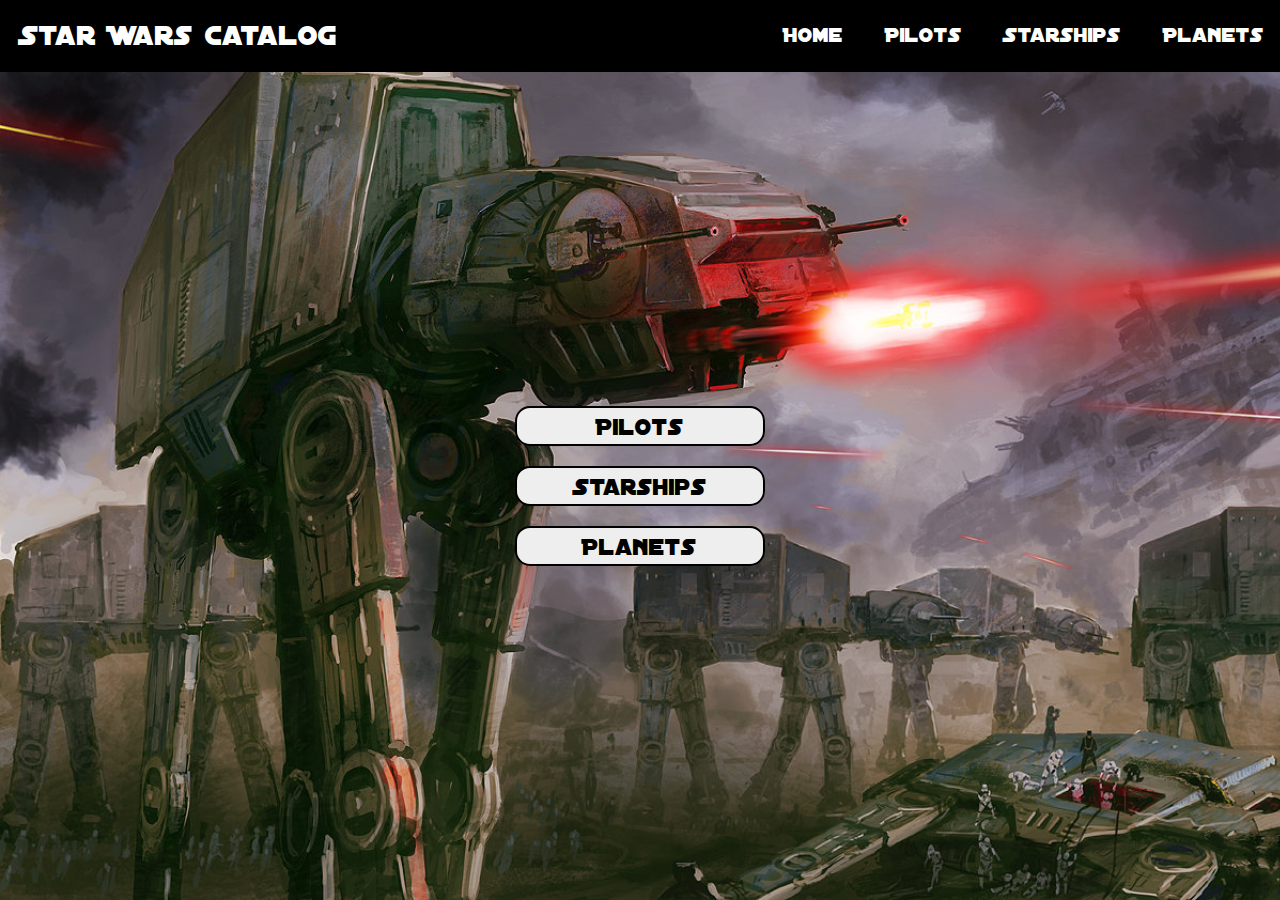
<file: index.html>
<!DOCTYPE html>
<html lang="en">

<head>
    <meta charset="UTF-8">
    <meta http-equiv="X-UA-Compatible" content="IE=edge">
    <meta name="viewport" content="width=device-width, initial-scale=1.0">
    <title>Star Wars Catalog - API</title>
    <link rel="stylesheet" href="styles.css">
</head>

<body>
    <header class="header">
        <div class="title">Star Wars catalog</div>
        <div class="pages">
            <a href="index.html"><div class="home">Home</div></a>
            <a href="pages/pilots/index.html"><div class="pilots">Pilots</div></a>
            <a href="pages/starships/index.html"><div class="starships">Starships</div></a>
            <a href="pages/planets/index.html"><div class="planets">Planets</div></a>
        </div>
    </header>
    <div class="main">
        <a href="pages/pilots/index.html" class="nav-btn">Pilots</a>
        <a href="pages/starships/index.html" class="nav-btn">Starships</a>
        <a href="pages/planets/index.html" class="nav-btn">Planets</a>        
    </div>
</body>

</html>
</file>
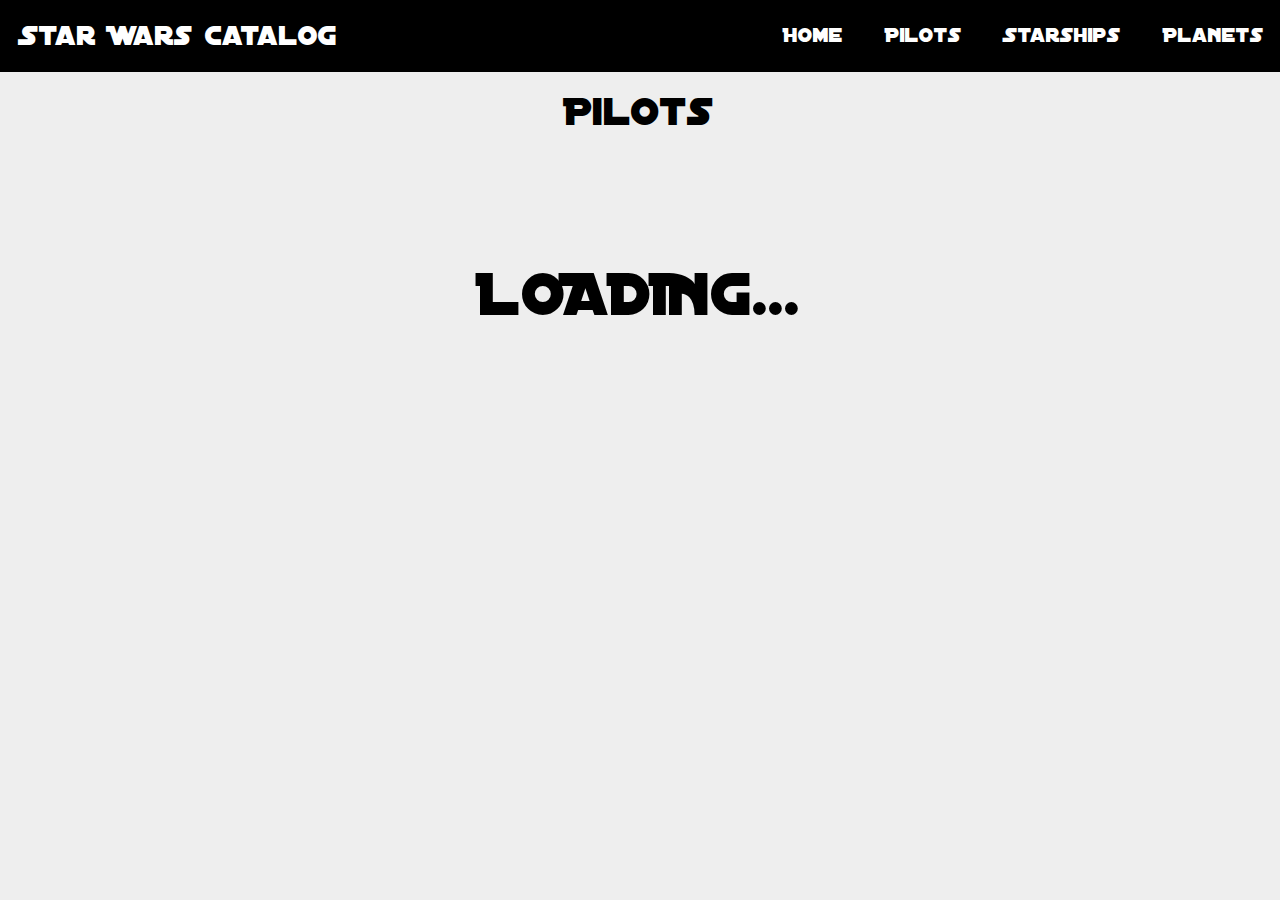
<file: pages/pilots/index.html>
<!DOCTYPE html>
<html lang="en">

<head>
    <meta charset="UTF-8">
    <meta http-equiv="X-UA-Compatible" content="IE=edge">
    <meta name="viewport" content="width=device-width, initial-scale=1.0">
    <meta name="referrer" content="no-referrer">
    <title>Star Wars Catalog - Pilots</title>
    <script src="pilots_script.js" defer></script>
    <link rel="stylesheet" href="../styles.css">
</head>

<body>
    <header class="header">
        <div class="title">Star Wars catalog</div>
        <div class="pages">
            <a href="../../index.html">
                <div class="home">Home</div>
            </a>
            <a href="index.html">
                <div class="pilots">Pilots</div>
            </a>
            <a href="../starships/index.html">
                <div class="starships">Starships</div>
            </a>
            <a href="../planets/index.html">
                <div class="planets">Planets</div>
            </a>
        </div>
    </header>
    <div class="main">
        <div class="content-title">Pilots</div>
        <div class="card-organizer"></div>
        <div class="loading">LOADING...</div>
    </div>
</body>

</html>
</file>
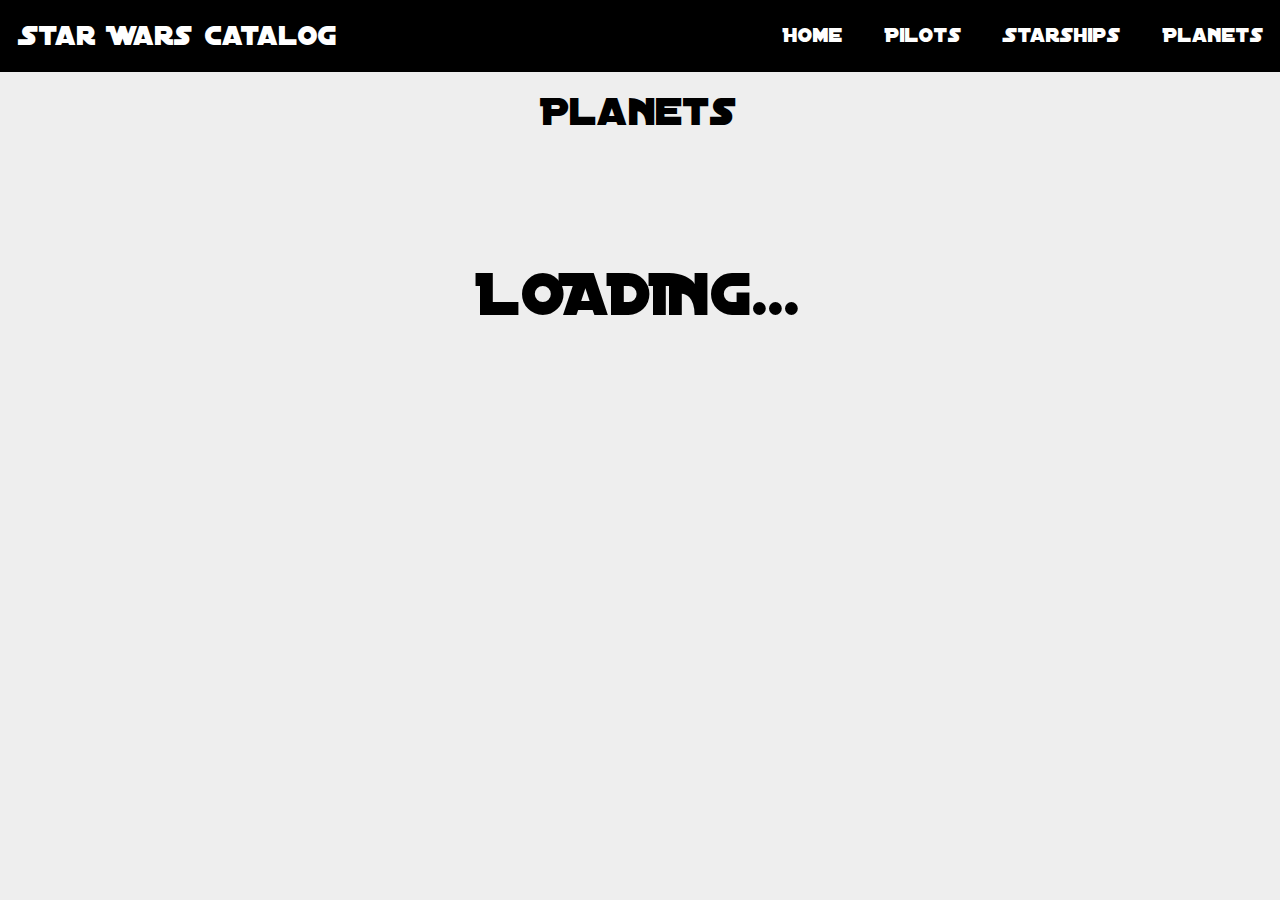
<file: pages/planets/index.html>
<!DOCTYPE html>
<html lang="en">

<head>
    <meta charset="UTF-8">
    <meta http-equiv="X-UA-Compatible" content="IE=edge">
    <meta name="viewport" content="width=device-width, initial-scale=1.0">
    <meta name="referrer" content="no-referrer">
    <title>Star Wars Catalog - Planets</title>
    <script src="planets_script.js" defer></script>
    <link rel="stylesheet" href="../styles.css">
</head>

<body>
    <header class="header">
        <div class="title">Star Wars catalog</div>
        <div class="pages">
            <a href="../../index.html">
                <div class="home">Home</div>
            </a>
            <a href="../pilots/index.html">
                <div class="pilots">Pilots</div>
            </a>
            <a href="../starships/index.html">
                <div class="starships">Starships</div>
            </a>
            <a href="index.html">
                <div class="planets">Planets</div>
            </a>
        </div>
    </header>
    <div class="main">
        <div class="content-title">Planets</div>
        <div class="card-organizer"></div>
        <div class="loading">LOADING...</div>
    </div>
</body>

</html>
</file>
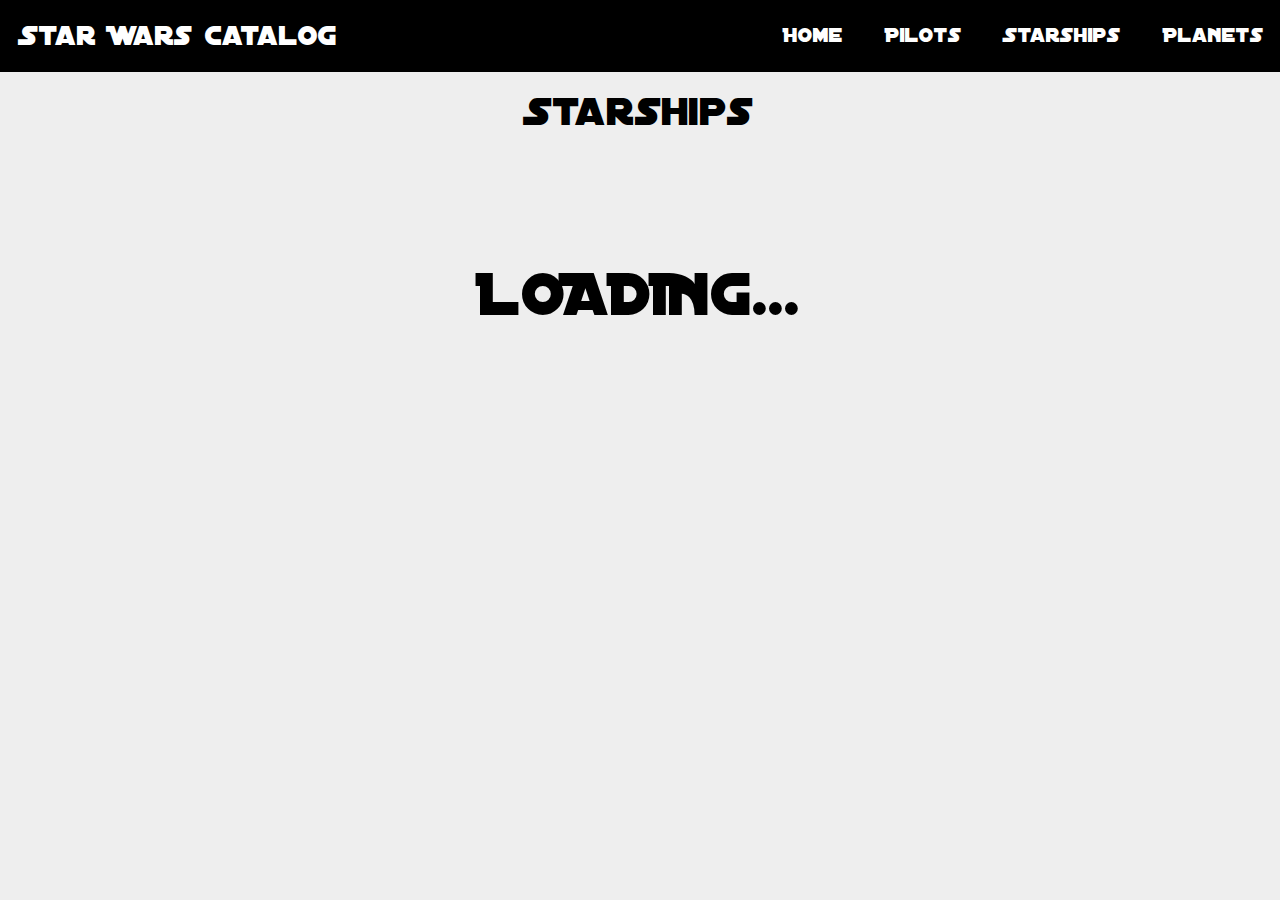
<file: pages/starships/index.html>
<!DOCTYPE html>
<html lang="en">

<head>
    <meta charset="UTF-8">
    <meta http-equiv="X-UA-Compatible" content="IE=edge">
    <meta name="viewport" content="width=device-width, initial-scale=1.0">
    <meta name="referrer" content="no-referrer">
    <title>Star Wars Catalog - Starships</title>
    <script src="starships_script.js" defer></script>
    <link rel="stylesheet" href="../styles.css">
</head>

<body>
    <header class="header">
        <div class="title">Star Wars catalog</div>
        <div class="pages">
            <a href="../../index.html">
                <div class="home">Home</div>
            </a>
            <a href="../pilots/index.html">
                <div class="pilots">Pilots</div>
            </a>
            <a href="index.html">
                <div class="starships">Starships</div>
            </a>
            <a href="../planets/index.html">
                <div class="planets">Planets</div>
            </a>
        </div>
    </header>
    <div class="main">
        <div class="content-title">Starships</div>
        <div class="card-organizer"></div>
        <div class="loading">LOADING...</div>
    </div>
</body>

</html>
</file>
<file: styles.css>
@font-face {
    font-family: 'distant_galaxy';
    src: url('./fonts/DISTGRG_-webfont.woff') format('woff');         
    font-weight: normal;
    font-style: normal;
}

* {
    box-sizing: border-box;
    margin: 0;
    font-family: 'distant_galaxy';
}

a:link, a:visited {
    color: white;
    text-decoration: none;
}

.nav-btn:link, .nav-btn:visited {
    color: #000;
    text-decoration: none;
}

@media (max-width: 500px) {
    body {
        height: 100vh;
        display: grid;
        grid-template-rows: repeat(5, auto) 5fr;
    }

    .header {
        background-color: #000;
        color: white;
        font-size: 1.7rem;
        display: flex;
        flex-direction: column;
        align-items: center;
        padding: 10px;
    }

    .title {
        font-size: 2.0rem;
        border-bottom: 2px solid white;
    }

    .pages {
        padding: 10px;
    }

    .main {
        background-color: #EEEEEE;
        height: 100vh;
        width: 100vw;
        display: grid;
        grid-template-rows: repeat(3, 80px);
        place-items: center;
        gap: 30px;
    }

    .nav-btn {
        height: 40px;
        line-height: 40px;
        width: 250px;
        background-color: #EEEEEE;
        border-radius: 15px;
        border: 2px solid #000;
        font-size: 1.5rem;
        text-align: center;
    }
}

@media (min-width: 501px) {
body {
    background-image: url(images/wallpaper.jpeg);
    background-size: cover;
    height: 100vh;
    display: grid;
    grid-template-rows: 72px 10fr;
}

.header {
    background-color: #000;
    color: white;
    font-size: 1.3rem;
    display: grid;
    grid-template-columns: 60% 40%;
}

.title {
    font-size: 1.8rem;
    align-self: center;
    padding-left: 20px;
}

.pages {
    display: flex;
    justify-content: space-around;
    align-items: center;
    gap: 10px;
}

.main {
    display: flex;
    flex-direction: column;
    justify-content: center;
    align-items: center;
    gap: 20px;
}

.nav-btn {
    height: 40px;
    line-height: 40px;
    width: 250px;
    background-color: #EEEEEE;
    border-radius: 15px;
    border: 2px solid #000;
    font-size: 1.5rem;
    text-align: center;
}
}
</file>
<file: pages/styles.css>
@font-face {
    font-family: 'distant_galaxy';
    src: url('../fonts/DISTGRG_-webfont.woff') format('woff');         
    font-weight: normal;
    font-style: normal;
}

* {
    box-sizing: border-box;
    margin: 0;
    font-family: 'distant_galaxy';
}

a:link, a:visited {
    color: white;
    text-decoration: none;
}

@media (max-width: 500px) {
    body {
        height: 100vh;
        display: grid;
        grid-template-rows: repeat(5fr, auto) 5fr;
    }

    .header {
        background-color: #000;
        color: white;
        font-size: 1.7rem;
        display: flex;
        flex-direction: column;
        align-items: center;
        padding: 10px;
    }

    .title {
        font-size: 2.0rem;
        border-bottom: 2px solid white;
    }

    .pages {
        padding: 10px;
    }

    .main {
        background-color: #EEEEEE;
        height: 100vh;
    }

    .card-organizer {
        display: grid;
        place-items: center;
        gap: 20px;
        grid-template-columns: repeat(auto-fit, minmax(320px, 1fr));
        padding: 5px;
    }

    .content-title {
        text-align: center;
        padding: 20px;
        font-size: 2.6rem;
    }
    
    .card {
        height: 270px;
        width: 320px;
        border: 1px solid #1F2738;
        display: flex;
        align-items: flex-end;
        flex-direction: column;
    }

    .element-name {
        width: 320px;
        height: 40px;
        line-height: 40px;
        font-size: 1.2rem;
        background-color: #1F2738;
        color: white;
        text-align: center;
    }

    .placeholder {
        height: 100%;
        width: 100%;
        overflow: hidden;
    }

    .loading {
        font-size: 4.0rem;
        text-align: center;
        padding: 100px;
    }

}

@media (min-width: 501px) {
body {
    height: 100vh;
    display: grid;
    grid-template-rows: 72px 10fr;
}

.header {
    background-color: #000;
    color: white;
    font-size: 1.3rem;
    display: grid;
    grid-template-columns: 60% 40%;
}

.title {
    font-size: 1.8rem;
    align-self: center;
    padding-left: 20px;
}

.pages {
    display: flex;
    justify-content: space-around;
    align-items: center;
    gap: 10px;
}

.main {
    background-color: #EEEEEE;
}

.card-organizer {
    display: grid;
    place-items: center;
    gap: 20px;
    grid-template-columns: repeat(auto-fit, minmax(320px, 1fr));
    padding: 5px;
}

.content-title {
    text-align: center;
    padding: 20px;
    font-size: 2.6rem;
}

.card {
    height: 270px;
    width: 320px;
    border: 3px solid #1F2738;
    display: flex;
    align-items: center;
    flex-direction: column;
}

.element-name {
    width: 316px;
    height: 50px;
    line-height: 50px;
    font-size: 1.2rem;
    background-color: #1F2738;
    color: white;
    text-align: center;
    overflow: hidden;
}

.element-name:hover, .card:hover {
    background-color: #F56F36;
    border: 3px solid #F56F36;
}

.placeholder {
    height: 100%;
    width: 100%;
    overflow: hidden;
}

.loading {
    font-size: 4.0rem;
    text-align: center;
    padding: 100px;
}

}
</file>
